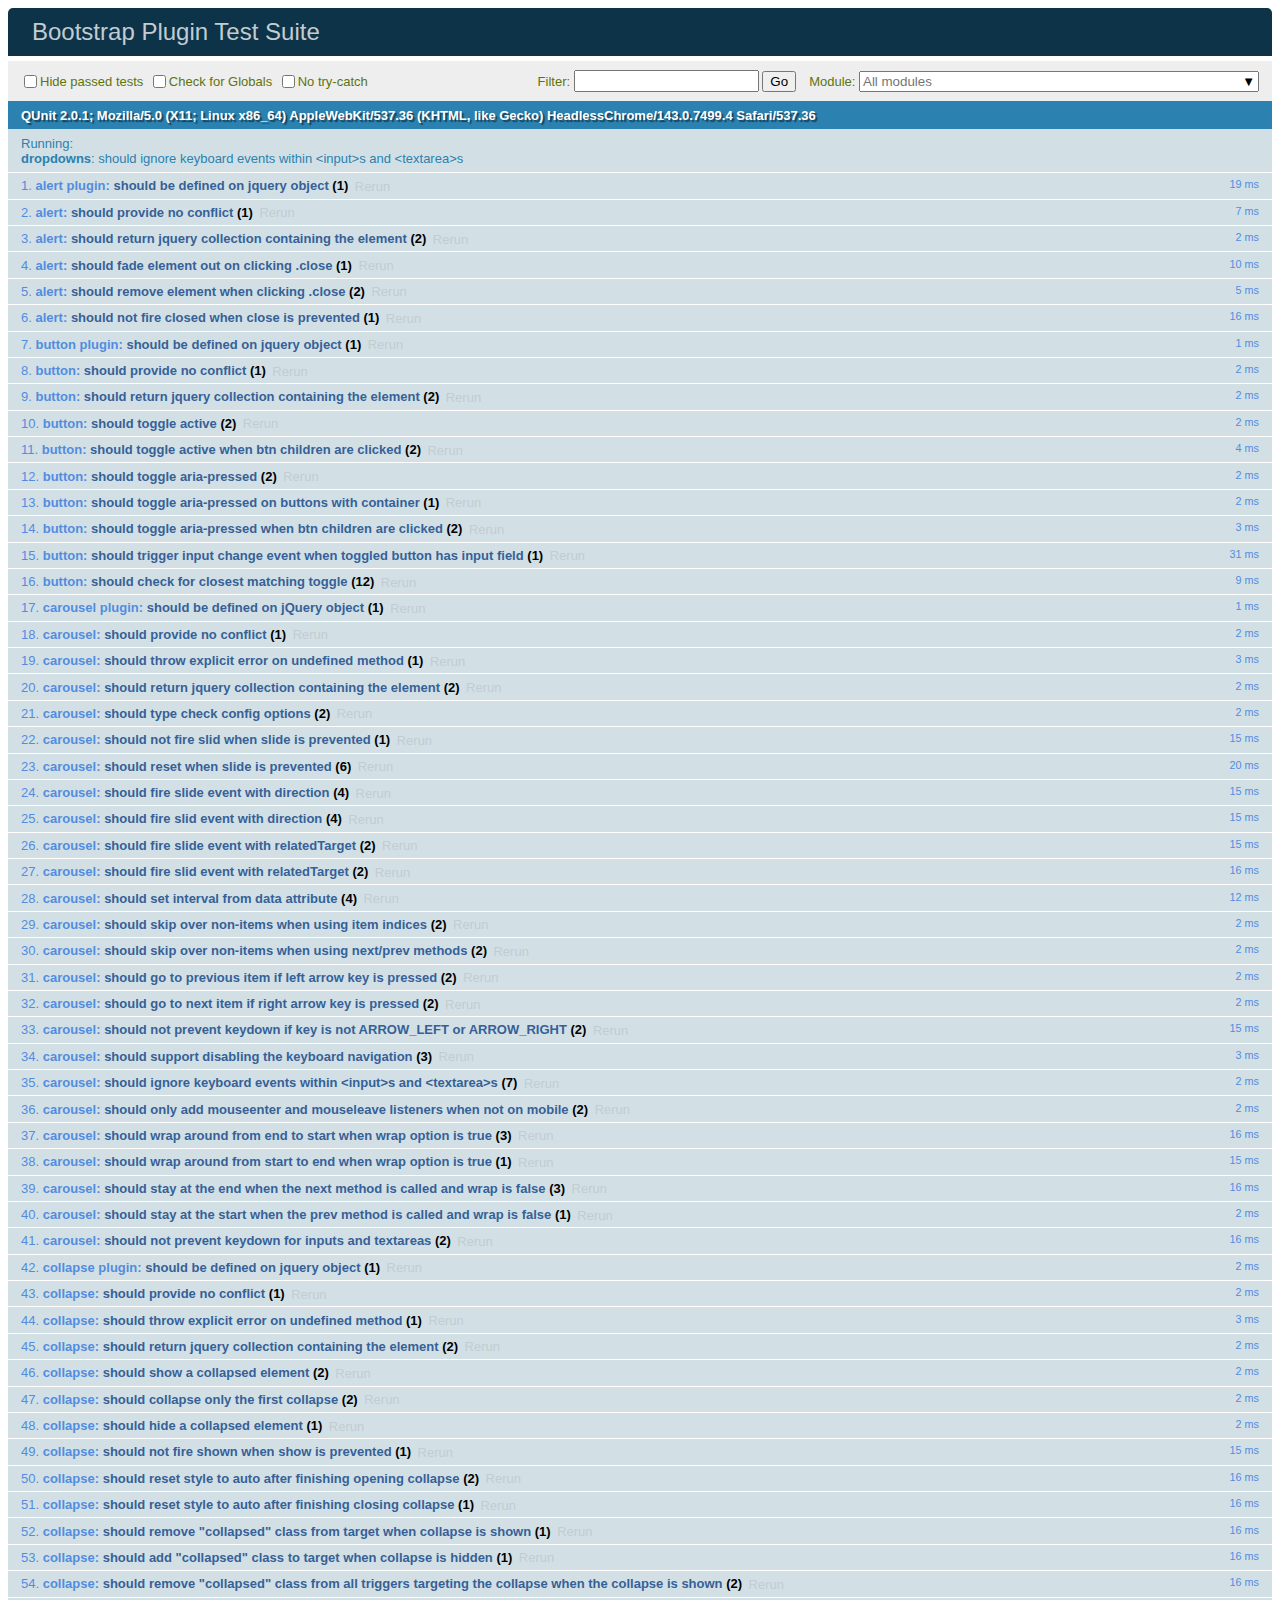
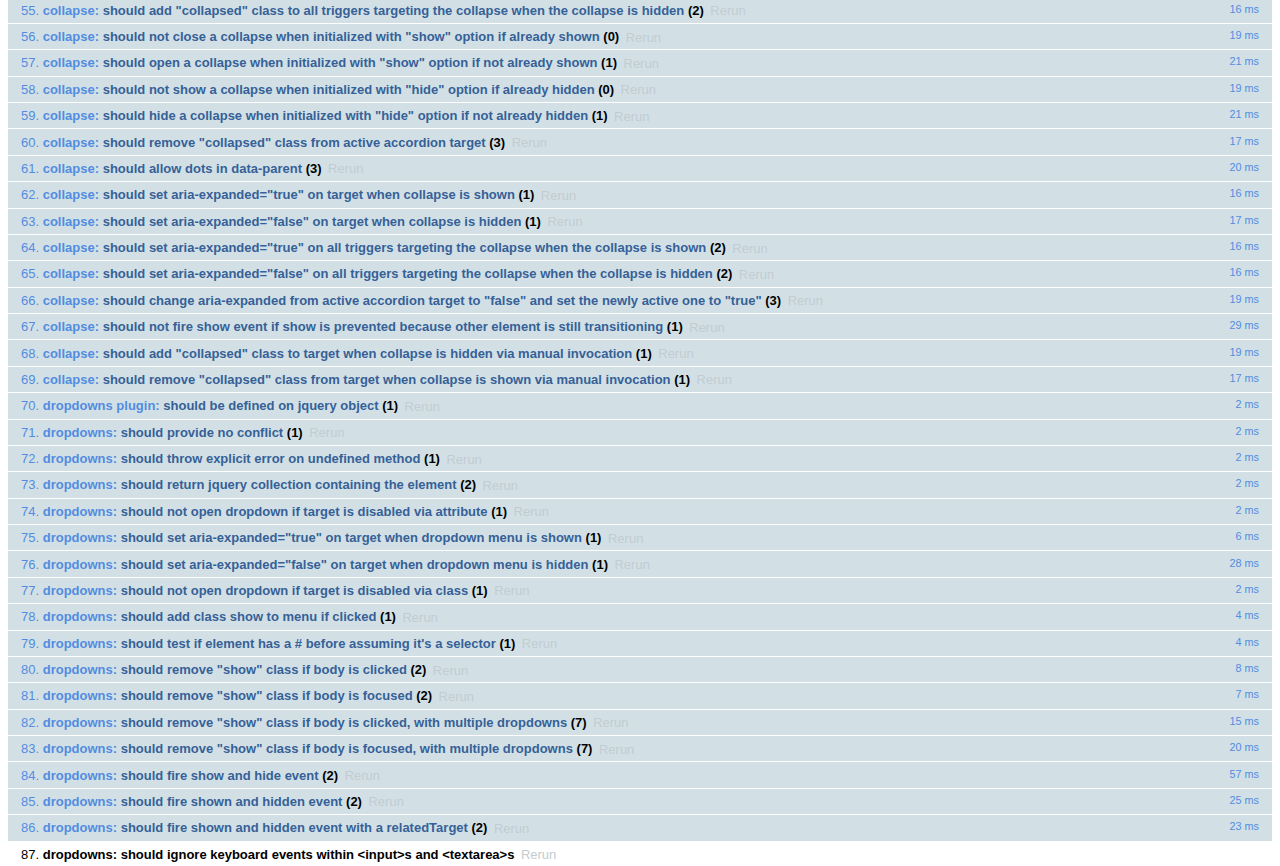
<file: bootstrap-4.0.0-alpha.6/js/tests/index.html>
<!DOCTYPE html>
<html>
  <head>
    <meta charset="utf-8">
    <title>Bootstrap Plugin Test Suite</title>
    <meta name="viewport" content="width=device-width, initial-scale=1">

    <!-- jQuery -->
    <script src="../../docs/assets/js/vendor/jquery-slim.min.js"></script>
    <script src="../../docs/assets/js/vendor/tether.min.js"></script>
    <script>
      // Disable jQuery event aliases to ensure we don't accidentally use any of them
      (function () {
        var eventAliases = [
          'blur',
          'focus',
          'focusin',
          'focusout',
          'load',
          'resize',
          'scroll',
          'unload',
          'click',
          'dblclick',
          'mousedown',
          'mouseup',
          'mousemove',
          'mouseover',
          'mouseout',
          'mouseenter',
          'mouseleave',
          'change',
          'select',
          'submit',
          'keydown',
          'keypress',
          'keyup',
          'error',
          'contextmenu',
          'hover',
          'bind',
          'unbind',
          'delegate',
          'undelegate'
        ]
        for (var i = 0; i < eventAliases.length; i++) {
          var eventAlias = eventAliases[i]
          $.fn[eventAlias] = function () {
            throw new Error('Using the ".' + eventAlias + '()" method is not allowed, so that Bootstrap can be compatible with custom jQuery builds which exclude the "event aliases" module that defines said method. See https://github.com/twbs/bootstrap/blob/master/CONTRIBUTING.md#js')
          }
        }
      })()
    </script>

    <!-- QUnit -->
    <link rel="stylesheet" href="vendor/qunit.css" media="screen">
    <script src="vendor/qunit.js"></script>
    <script>
      // See https://github.com/axemclion/grunt-saucelabs#test-result-details-with-qunit
      var log = []
      // Require assert.expect in each test
      QUnit.config.requireExpects = true
      QUnit.done(function (testResults) {
        var tests = []
        for (var i = 0, len = log.length; i < len; i++) {
          var details = log[i]
          tests.push({
            name: details.name,
            result: details.result,
            expected: details.expected,
            actual: details.actual,
            source: details.source
          })
        }
        testResults.tests = tests

        window.global_test_results = testResults
      })

      QUnit.testStart(function (testDetails) {
        $(window).scrollTop(0)
        QUnit.log(function (details) {
          if (!details.result) {
            details.name = testDetails.name
            log.push(details)
          }
        })
      })

      // Cleanup
      QUnit.testDone(function () {
        $('#qunit-fixture').empty()
        $('#modal-test, .modal-backdrop').remove()
      })

      // Display fixture on-screen on iOS to avoid false positives
      if (/iPhone|iPad|iPod/.test(navigator.userAgent)) {
        QUnit.begin(function() {
          $('#qunit-fixture').css({ top: 0, left: 0 })
        })

        QUnit.done(function () {
          $('#qunit-fixture').css({ top: '', left: '' })
        })
      }

      // Disable deprecated global QUnit method aliases in preparation for QUnit v2
      (function () {
        var methodNames = [
          'async',
          'asyncTest',
          'deepEqual',
          'equal',
          'expect',
          'module',
          'notDeepEqual',
          'notEqual',
          'notPropEqual',
          'notStrictEqual',
          'ok',
          'propEqual',
          'push',
          'start',
          'stop',
          'strictEqual',
          'test',
          'throws'
        ];
        for (var i = 0; i < methodNames.length; i++) {
          var methodName = methodNames[i];
          window[methodName] = undefined;
        }
      })();
    </script>

    <!-- es6 Plugin sources -->
    <script src="../../js/dist/util.js"></script>
    <script src="../../js/dist/alert.js"></script>
    <script src="../../js/dist/button.js"></script>
    <script src="../../js/dist/carousel.js"></script>
    <script src="../../js/dist/collapse.js"></script>
    <script src="../../js/dist/dropdown.js"></script>
    <script src="../../js/dist/modal.js"></script>
    <script src="../../js/dist/scrollspy.js"></script>
    <script src="../../js/dist/tab.js"></script>
    <script src="../../js/dist/tooltip.js"></script>
    <script src="../../js/dist/popover.js"></script>

    <!-- Unit tests -->
    <script src="unit/alert.js"></script>
    <script src="unit/button.js"></script>
    <script src="unit/carousel.js"></script>
    <script src="unit/collapse.js"></script>
    <script src="unit/dropdown.js"></script>
    <script src="unit/modal.js"></script>
    <script src="unit/scrollspy.js"></script>
    <script src="unit/tab.js"></script>
    <script src="unit/tooltip.js"></script>
    <script src="unit/popover.js"></script>

  </head>
  <body>
    <div id="qunit-container">
      <div id="qunit"></div>
      <div id="qunit-fixture"></div>
    </div>
  </body>
</html>
</file>
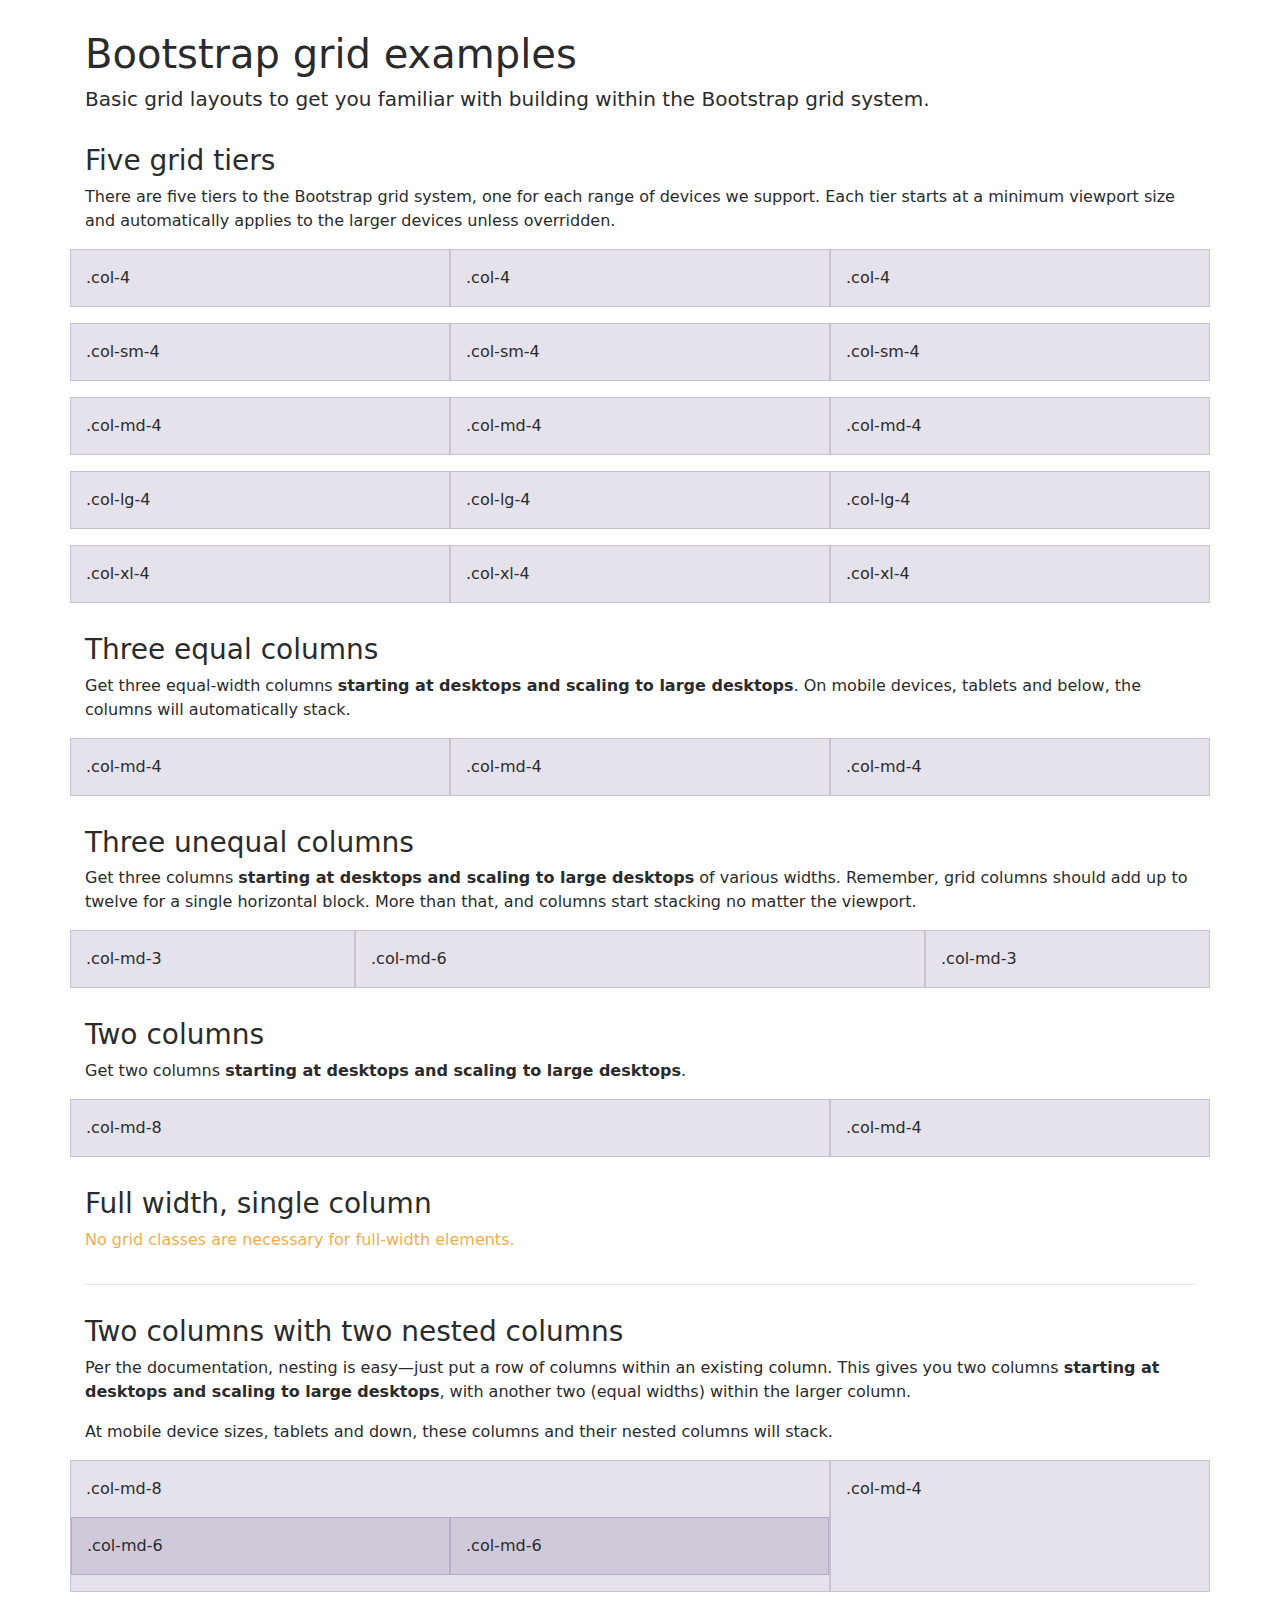
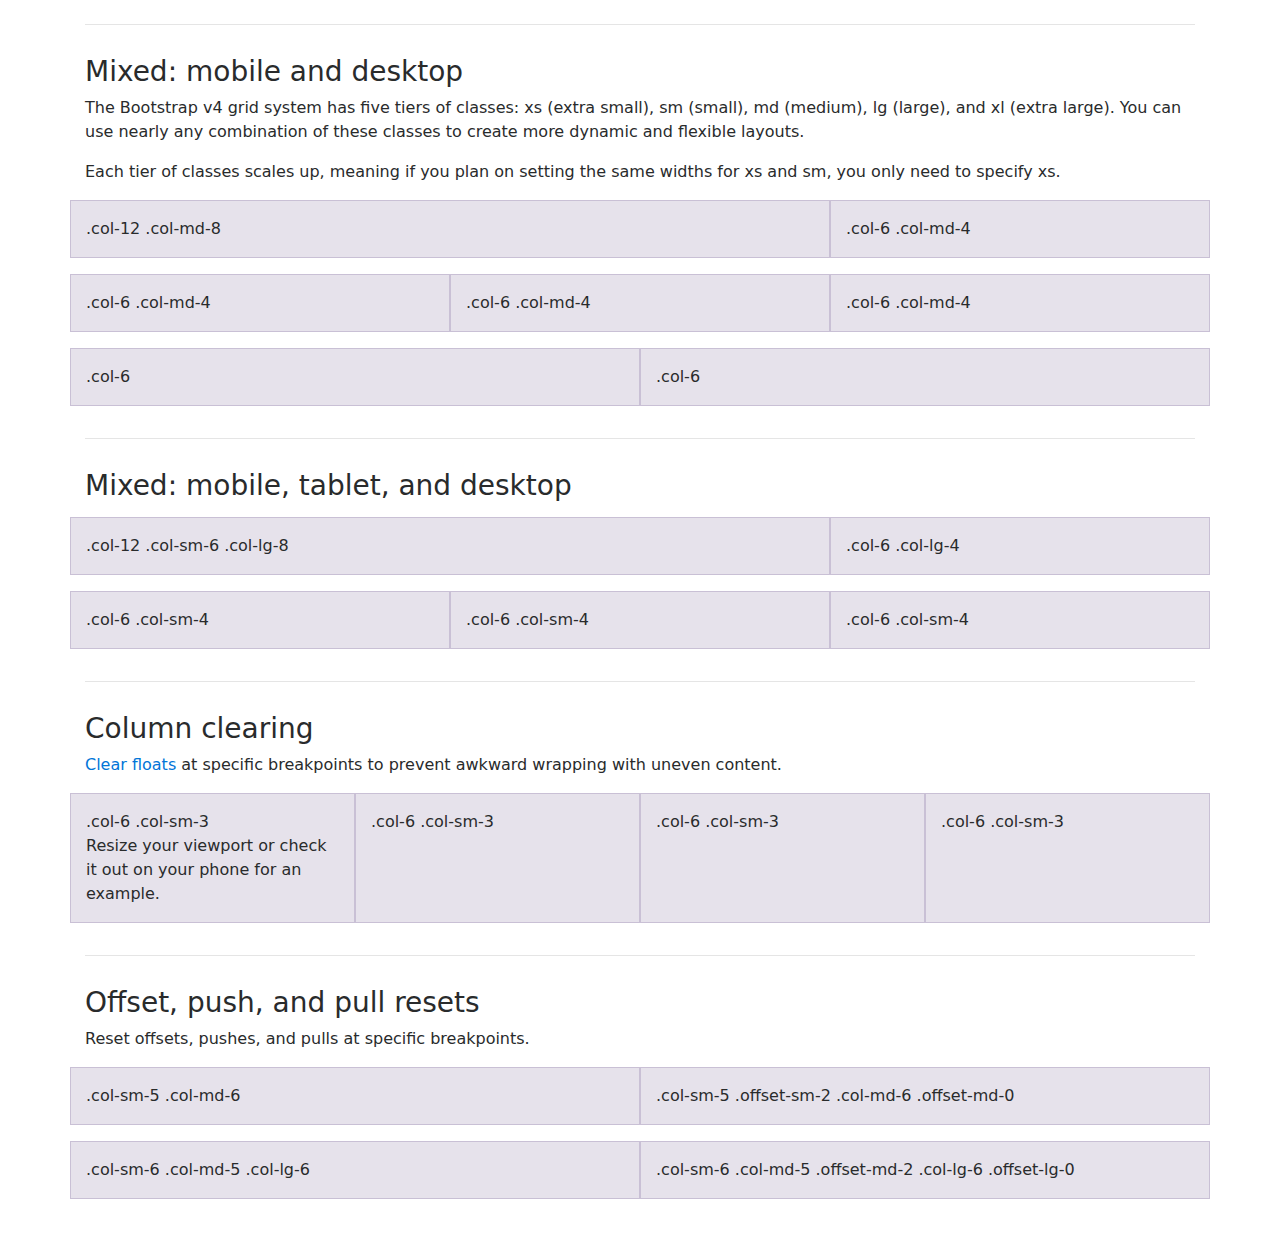
<file: bootstrap-4.0.0-alpha.6/docs/examples/grid/index.html>
<!DOCTYPE html>
<html lang="en">
  <head>
    <meta charset="utf-8">
    <meta name="viewport" content="width=device-width, initial-scale=1, shrink-to-fit=no">
    <meta name="description" content="">
    <meta name="author" content="">
    <link rel="icon" href="../../favicon.ico">

    <title>Grid Template for Bootstrap</title>

    <!-- Bootstrap core CSS -->
    <link href="../../dist/css/bootstrap.min.css" rel="stylesheet">

    <!-- Custom styles for this template -->
    <link href="grid.css" rel="stylesheet">
  </head>

  <body>
    <div class="container">

      <h1>Bootstrap grid examples</h1>
      <p class="lead">Basic grid layouts to get you familiar with building within the Bootstrap grid system.</p>

      <h3>Five grid tiers</h3>
      <p>There are five tiers to the Bootstrap grid system, one for each range of devices we support. Each tier starts at a minimum viewport size and automatically applies to the larger devices unless overridden.</p>

      <div class="row">
        <div class="col-4">.col-4</div>
        <div class="col-4">.col-4</div>
        <div class="col-4">.col-4</div>
      </div>

      <div class="row">
        <div class="col-sm-4">.col-sm-4</div>
        <div class="col-sm-4">.col-sm-4</div>
        <div class="col-sm-4">.col-sm-4</div>
      </div>

      <div class="row">
        <div class="col-md-4">.col-md-4</div>
        <div class="col-md-4">.col-md-4</div>
        <div class="col-md-4">.col-md-4</div>
      </div>

      <div class="row">
        <div class="col-lg-4">.col-lg-4</div>
        <div class="col-lg-4">.col-lg-4</div>
        <div class="col-lg-4">.col-lg-4</div>
      </div>

      <div class="row">
        <div class="col-xl-4">.col-xl-4</div>
        <div class="col-xl-4">.col-xl-4</div>
        <div class="col-xl-4">.col-xl-4</div>
      </div>

      <h3>Three equal columns</h3>
      <p>Get three equal-width columns <strong>starting at desktops and scaling to large desktops</strong>. On mobile devices, tablets and below, the columns will automatically stack.</p>
      <div class="row">
        <div class="col-md-4">.col-md-4</div>
        <div class="col-md-4">.col-md-4</div>
        <div class="col-md-4">.col-md-4</div>
      </div>

      <h3>Three unequal columns</h3>
      <p>Get three columns <strong>starting at desktops and scaling to large desktops</strong> of various widths. Remember, grid columns should add up to twelve for a single horizontal block. More than that, and columns start stacking no matter the viewport.</p>
      <div class="row">
        <div class="col-md-3">.col-md-3</div>
        <div class="col-md-6">.col-md-6</div>
        <div class="col-md-3">.col-md-3</div>
      </div>

      <h3>Two columns</h3>
      <p>Get two columns <strong>starting at desktops and scaling to large desktops</strong>.</p>
      <div class="row">
        <div class="col-md-8">.col-md-8</div>
        <div class="col-md-4">.col-md-4</div>
      </div>

      <h3>Full width, single column</h3>
      <p class="text-warning">No grid classes are necessary for full-width elements.</p>

      <hr>

      <h3>Two columns with two nested columns</h3>
      <p>Per the documentation, nesting is easy—just put a row of columns within an existing column. This gives you two columns <strong>starting at desktops and scaling to large desktops</strong>, with another two (equal widths) within the larger column.</p>
      <p>At mobile device sizes, tablets and down, these columns and their nested columns will stack.</p>
      <div class="row">
        <div class="col-md-8">
          .col-md-8
          <div class="row">
            <div class="col-md-6">.col-md-6</div>
            <div class="col-md-6">.col-md-6</div>
          </div>
        </div>
        <div class="col-md-4">.col-md-4</div>
      </div>

      <hr>

      <h3>Mixed: mobile and desktop</h3>
      <p>The Bootstrap v4 grid system has five tiers of classes: xs (extra small), sm (small), md (medium), lg (large), and xl (extra large). You can use nearly any combination of these classes to create more dynamic and flexible layouts.</p>
      <p>Each tier of classes scales up, meaning if you plan on setting the same widths for xs and sm, you only need to specify xs.</p>
      <div class="row">
        <div class="col-12 col-md-8">.col-12 .col-md-8</div>
        <div class="col-6 col-md-4">.col-6 .col-md-4</div>
      </div>
      <div class="row">
        <div class="col-6 col-md-4">.col-6 .col-md-4</div>
        <div class="col-6 col-md-4">.col-6 .col-md-4</div>
        <div class="col-6 col-md-4">.col-6 .col-md-4</div>
      </div>
      <div class="row">
        <div class="col-6">.col-6</div>
        <div class="col-6">.col-6</div>
      </div>

      <hr>

      <h3>Mixed: mobile, tablet, and desktop</h3>
      <p></p>
      <div class="row">
        <div class="col-12 col-sm-6 col-lg-8">.col-12 .col-sm-6 .col-lg-8</div>
        <div class="col-6 col-lg-4">.col-6 .col-lg-4</div>
      </div>
      <div class="row">
        <div class="col-6 col-sm-4">.col-6 .col-sm-4</div>
        <div class="col-6 col-sm-4">.col-6 .col-sm-4</div>
        <div class="col-6 col-sm-4">.col-6 .col-sm-4</div>
      </div>

      <hr>

      <h3>Column clearing</h3>
      <p><a href="../../layout/grid/#example-responsive-column-resets">Clear floats</a> at specific breakpoints to prevent awkward wrapping with uneven content.</p>
      <div class="row">
        <div class="col-6 col-sm-3">
          .col-6 .col-sm-3
          <br>
          Resize your viewport or check it out on your phone for an example.
        </div>
        <div class="col-6 col-sm-3">.col-6 .col-sm-3</div>

        <!-- Add the extra clearfix for only the required viewport -->
        <div class="clearfix hidden-sm-up"></div>

        <div class="col-6 col-sm-3">.col-6 .col-sm-3</div>
        <div class="col-6 col-sm-3">.col-6 .col-sm-3</div>
      </div>

      <hr>

      <h3>Offset, push, and pull resets</h3>
      <p>Reset offsets, pushes, and pulls at specific breakpoints.</p>
      <div class="row">
        <div class="col-sm-5 col-md-6">.col-sm-5 .col-md-6</div>
        <div class="col-sm-5 offset-sm-2 col-md-6 offset-md-0">.col-sm-5 .offset-sm-2 .col-md-6 .offset-md-0</div>
      </div>
      <div class="row">
        <div class="col-sm-6 col-md-5 col-lg-6">.col-sm-6 .col-md-5 .col-lg-6</div>
        <div class="col-sm-6 col-md-5 offset-md-2 col-lg-6 offset-lg-0">.col-sm-6 .col-md-5 .offset-md-2 .col-lg-6 .offset-lg-0</div>
      </div>

    </div> <!-- /container -->

    <!-- Bootstrap core JavaScript
    ================================================== -->
    <!-- Placed at the end of the document so the pages load faster -->
    <!-- IE10 viewport hack for Surface/desktop Windows 8 bug -->
    <script src="../../assets/js/ie10-viewport-bug-workaround.js"></script>
  </body>
</html>
</file>
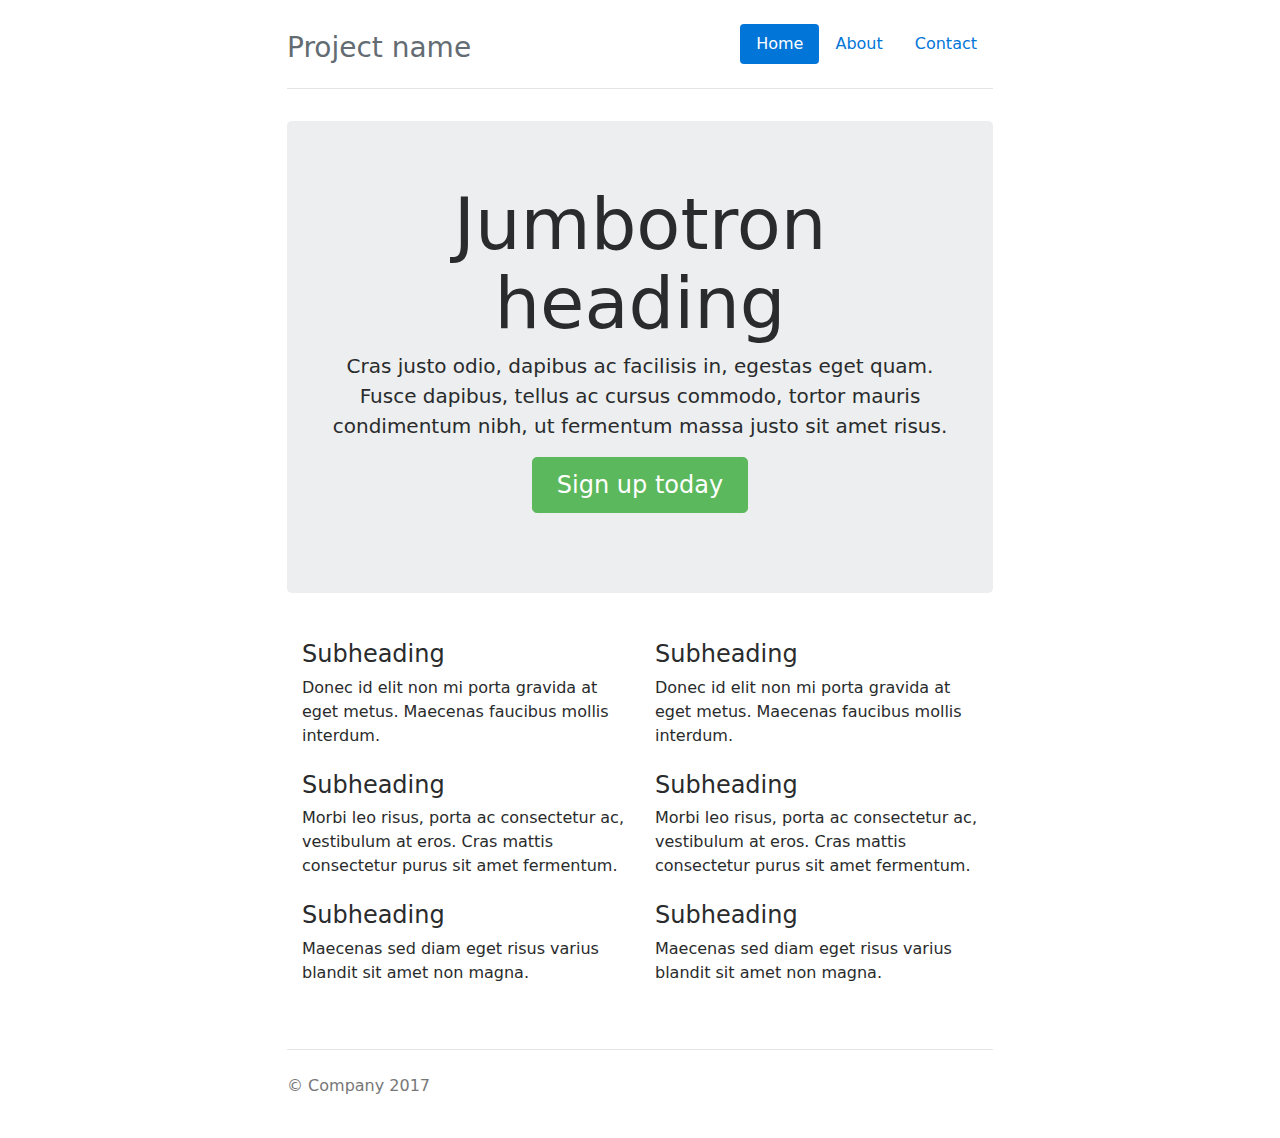
<file: bootstrap-4.0.0-alpha.6/docs/examples/narrow-jumbotron/index.html>
<!DOCTYPE html>
<html lang="en">
  <head>
    <meta charset="utf-8">
    <meta name="viewport" content="width=device-width, initial-scale=1, shrink-to-fit=no">
    <meta name="description" content="">
    <meta name="author" content="">
    <link rel="icon" href="../../favicon.ico">

    <title>Narrow Jumbotron Template for Bootstrap</title>

    <!-- Bootstrap core CSS -->
    <link href="../../dist/css/bootstrap.min.css" rel="stylesheet">

    <!-- Custom styles for this template -->
    <link href="narrow-jumbotron.css" rel="stylesheet">
  </head>

  <body>

    <div class="container">
      <div class="header clearfix">
        <nav>
          <ul class="nav nav-pills float-right">
            <li class="nav-item">
              <a class="nav-link active" href="#">Home <span class="sr-only">(current)</span></a>
            </li>
            <li class="nav-item">
              <a class="nav-link" href="#">About</a>
            </li>
            <li class="nav-item">
              <a class="nav-link" href="#">Contact</a>
            </li>
          </ul>
        </nav>
        <h3 class="text-muted">Project name</h3>
      </div>

      <div class="jumbotron">
        <h1 class="display-3">Jumbotron heading</h1>
        <p class="lead">Cras justo odio, dapibus ac facilisis in, egestas eget quam. Fusce dapibus, tellus ac cursus commodo, tortor mauris condimentum nibh, ut fermentum massa justo sit amet risus.</p>
        <p><a class="btn btn-lg btn-success" href="#" role="button">Sign up today</a></p>
      </div>

      <div class="row marketing">
        <div class="col-lg-6">
          <h4>Subheading</h4>
          <p>Donec id elit non mi porta gravida at eget metus. Maecenas faucibus mollis interdum.</p>

          <h4>Subheading</h4>
          <p>Morbi leo risus, porta ac consectetur ac, vestibulum at eros. Cras mattis consectetur purus sit amet fermentum.</p>

          <h4>Subheading</h4>
          <p>Maecenas sed diam eget risus varius blandit sit amet non magna.</p>
        </div>

        <div class="col-lg-6">
          <h4>Subheading</h4>
          <p>Donec id elit non mi porta gravida at eget metus. Maecenas faucibus mollis interdum.</p>

          <h4>Subheading</h4>
          <p>Morbi leo risus, porta ac consectetur ac, vestibulum at eros. Cras mattis consectetur purus sit amet fermentum.</p>

          <h4>Subheading</h4>
          <p>Maecenas sed diam eget risus varius blandit sit amet non magna.</p>
        </div>
      </div>

      <footer class="footer">
        <p>&copy; Company 2017</p>
      </footer>

    </div> <!-- /container -->

    <!-- Bootstrap core JavaScript
    ================================================== -->
    <!-- Placed at the end of the document so the pages load faster -->
    <!-- IE10 viewport hack for Surface/desktop Windows 8 bug -->
    <script src="../../assets/js/ie10-viewport-bug-workaround.js"></script>
  </body>
</html>
</file>
<file: bootstrap-4.0.0-alpha.6/docs/examples/grid/grid.css>
body {
  padding-top: 2rem;
  padding-bottom: 2rem;
}

h3 {
  margin-top: 2rem;
}

.row {
  margin-bottom: 1rem;
}
.row .row {
  margin-top: 1rem;
  margin-bottom: 0;
}
[class*="col-"] {
  padding-top: 1rem;
  padding-bottom: 1rem;
  background-color: rgba(86,61,124,.15);
  border: 1px solid rgba(86,61,124,.2);
}

hr {
  margin-top: 2rem;
  margin-bottom: 2rem;
}
</file>
<file: bootstrap-4.0.0-alpha.6/docs/examples/narrow-jumbotron/narrow-jumbotron.css>
/* Space out content a bit */
body {
  padding-top: 1.5rem;
  padding-bottom: 1.5rem;
}

/* Everything but the jumbotron gets side spacing for mobile first views */
.header,
.marketing,
.footer {
  padding-right: 1rem;
  padding-left: 1rem;
}

/* Custom page header */
.header {
  padding-bottom: 1rem;
  border-bottom: .05rem solid #e5e5e5;
}
/* Make the masthead heading the same height as the navigation */
.header h3 {
  margin-top: 0;
  margin-bottom: 0;
  line-height: 3rem;
}

/* Custom page footer */
.footer {
  padding-top: 1.5rem;
  color: #777;
  border-top: .05rem solid #e5e5e5;
}

/* Customize container */
@media (min-width: 48em) {
  .container {
    max-width: 46rem;
  }
}
.container-narrow > hr {
  margin: 2rem 0;
}

/* Main marketing message and sign up button */
.jumbotron {
  text-align: center;
  border-bottom: .05rem solid #e5e5e5;
}
.jumbotron .btn {
  padding: .75rem 1.5rem;
  font-size: 1.5rem;
}

/* Supporting marketing content */
.marketing {
  margin: 3rem 0;
}
.marketing p + h4 {
  margin-top: 1.5rem;
}

/* Responsive: Portrait tablets and up */
@media screen and (min-width: 48em) {
  /* Remove the padding we set earlier */
  .header,
  .marketing,
  .footer {
    padding-right: 0;
    padding-left: 0;
  }
  /* Space out the masthead */
  .header {
    margin-bottom: 2rem;
  }
  /* Remove the bottom border on the jumbotron for visual effect */
  .jumbotron {
    border-bottom: 0;
  }
}
</file>
<file: bootstrap-4.0.0-alpha.6/js/tests/vendor/qunit.css>
/*!
 * QUnit 2.0.1
 * https://qunitjs.com/
 *
 * Copyright jQuery Foundation and other contributors
 * Released under the MIT license
 * https://jquery.org/license
 *
 * Date: 2016-07-23T19:39Z
 */

/** Font Family and Sizes */

#qunit-tests, #qunit-header, #qunit-banner, #qunit-testrunner-toolbar, #qunit-filteredTest, #qunit-userAgent, #qunit-testresult {
	font-family: "Helvetica Neue Light", "HelveticaNeue-Light", "Helvetica Neue", Calibri, Helvetica, Arial, sans-serif;
}

#qunit-testrunner-toolbar, #qunit-filteredTest, #qunit-userAgent, #qunit-testresult, #qunit-tests li { font-size: small; }
#qunit-tests { font-size: smaller; }


/** Resets */

#qunit-tests, #qunit-header, #qunit-banner, #qunit-filteredTest, #qunit-userAgent, #qunit-testresult, #qunit-modulefilter {
	margin: 0;
	padding: 0;
}


/** Header (excluding toolbar) */

#qunit-header {
	padding: 0.5em 0 0.5em 1em;

	color: #8699A4;
	background-color: #0D3349;

	font-size: 1.5em;
	line-height: 1em;
	font-weight: 400;

	border-radius: 5px 5px 0 0;
}

#qunit-header a {
	text-decoration: none;
	color: #C2CCD1;
}

#qunit-header a:hover,
#qunit-header a:focus {
	color: #FFF;
}

#qunit-banner {
	height: 5px;
}

#qunit-filteredTest {
	padding: 0.5em 1em 0.5em 1em;
	color: #366097;
	background-color: #F4FF77;
}

#qunit-userAgent {
	padding: 0.5em 1em 0.5em 1em;
	color: #FFF;
	background-color: #2B81AF;
	text-shadow: rgba(0, 0, 0, 0.5) 2px 2px 1px;
}


/** Toolbar */

#qunit-testrunner-toolbar {
	padding: 0.5em 1em 0.5em 1em;
	color: #5E740B;
	background-color: #EEE;
}

#qunit-testrunner-toolbar .clearfix {
	height: 0;
	clear: both;
}

#qunit-testrunner-toolbar label {
	display: inline-block;
}

#qunit-testrunner-toolbar input[type=checkbox],
#qunit-testrunner-toolbar input[type=radio] {
	margin: 3px;
	vertical-align: -2px;
}

#qunit-testrunner-toolbar input[type=text] {
	box-sizing: border-box;
	height: 1.6em;
}

.qunit-url-config,
.qunit-filter,
#qunit-modulefilter {
	display: inline-block;
	line-height: 2.1em;
}

.qunit-filter,
#qunit-modulefilter {
	float: right;
	position: relative;
	margin-left: 1em;
}

.qunit-url-config label {
	margin-right: 0.5em;
}

#qunit-modulefilter-search {
	box-sizing: border-box;
	width: 400px;
}

#qunit-modulefilter-search-container:after {
	position: absolute;
	right: 0.3em;
	content: "\25bc";
	color: black;
}

#qunit-modulefilter-dropdown {
	/* align with #qunit-modulefilter-search */
	box-sizing: border-box;
	width: 400px;
	position: absolute;
	right: 0;
	top: 50%;
	margin-top: 0.8em;

	border: 1px solid #D3D3D3;
	border-top: none;
	border-radius: 0 0 .25em .25em;
	color: #000;
	background-color: #F5F5F5;
	z-index: 99;
}

#qunit-modulefilter-dropdown a {
	color: inherit;
	text-decoration: none;
}

#qunit-modulefilter-dropdown .clickable.checked {
	font-weight: bold;
	color: #000;
	background-color: #D2E0E6;
}

#qunit-modulefilter-dropdown .clickable:hover {
	color: #FFF;
	background-color: #0D3349;
}

#qunit-modulefilter-actions {
	display: block;
	overflow: auto;

	/* align with #qunit-modulefilter-dropdown-list */
	font: smaller/1.5em sans-serif;
}

#qunit-modulefilter-dropdown #qunit-modulefilter-actions > * {
	box-sizing: border-box;
	max-height: 2.8em;
	display: block;
	padding: 0.4em;
}

#qunit-modulefilter-dropdown #qunit-modulefilter-actions > button {
	float: right;
	font: inherit;
}

#qunit-modulefilter-dropdown #qunit-modulefilter-actions > :last-child {
	/* insert padding to align with checkbox margins */
	padding-left: 3px;
}

#qunit-modulefilter-dropdown-list {
	max-height: 200px;
	overflow-y: auto;
	margin: 0;
	border-top: 2px groove threedhighlight;
	padding: 0.4em 0 0;
	font: smaller/1.5em sans-serif;
}

#qunit-modulefilter-dropdown-list li {
	white-space: nowrap;
	overflow: hidden;
	text-overflow: ellipsis;
}

#qunit-modulefilter-dropdown-list .clickable {
	display: block;
	padding-left: 0.15em;
}


/** Tests: Pass/Fail */

#qunit-tests {
	list-style-position: inside;
}

#qunit-tests li {
	padding: 0.4em 1em 0.4em 1em;
	border-bottom: 1px solid #FFF;
	list-style-position: inside;
}

#qunit-tests > li {
	display: none;
}

#qunit-tests li.running,
#qunit-tests li.pass,
#qunit-tests li.fail,
#qunit-tests li.skipped {
	display: list-item;
}

#qunit-tests.hidepass {
	position: relative;
}

#qunit-tests.hidepass li.running,
#qunit-tests.hidepass li.pass {
	visibility: hidden;
	position: absolute;
	width:   0;
	height:  0;
	padding: 0;
	border:  0;
	margin:  0;
}

#qunit-tests li strong {
	cursor: pointer;
}

#qunit-tests li.skipped strong {
	cursor: default;
}

#qunit-tests li a {
	padding: 0.5em;
	color: #C2CCD1;
	text-decoration: none;
}

#qunit-tests li p a {
	padding: 0.25em;
	color: #6B6464;
}
#qunit-tests li a:hover,
#qunit-tests li a:focus {
	color: #000;
}

#qunit-tests li .runtime {
	float: right;
	font-size: smaller;
}

.qunit-assert-list {
	margin-top: 0.5em;
	padding: 0.5em;

	background-color: #FFF;

	border-radius: 5px;
}

.qunit-source {
	margin: 0.6em 0 0.3em;
}

.qunit-collapsed {
	display: none;
}

#qunit-tests table {
	border-collapse: collapse;
	margin-top: 0.2em;
}

#qunit-tests th {
	text-align: right;
	vertical-align: top;
	padding: 0 0.5em 0 0;
}

#qunit-tests td {
	vertical-align: top;
}

#qunit-tests pre {
	margin: 0;
	white-space: pre-wrap;
	word-wrap: break-word;
}

#qunit-tests del {
	color: #374E0C;
	background-color: #E0F2BE;
	text-decoration: none;
}

#qunit-tests ins {
	color: #500;
	background-color: #FFCACA;
	text-decoration: none;
}

/*** Test Counts */

#qunit-tests b.counts                       { color: #000; }
#qunit-tests b.passed                       { color: #5E740B; }
#qunit-tests b.failed                       { color: #710909; }

#qunit-tests li li {
	padding: 5px;
	background-color: #FFF;
	border-bottom: none;
	list-style-position: inside;
}

/*** Passing Styles */

#qunit-tests li li.pass {
	color: #3C510C;
	background-color: #FFF;
	border-left: 10px solid #C6E746;
}

#qunit-tests .pass                          { color: #528CE0; background-color: #D2E0E6; }
#qunit-tests .pass .test-name               { color: #366097; }

#qunit-tests .pass .test-actual,
#qunit-tests .pass .test-expected           { color: #999; }

#qunit-banner.qunit-pass                    { background-color: #C6E746; }

/*** Failing Styles */

#qunit-tests li li.fail {
	color: #710909;
	background-color: #FFF;
	border-left: 10px solid #EE5757;
	white-space: pre;
}

#qunit-tests > li:last-child {
	border-radius: 0 0 5px 5px;
}

#qunit-tests .fail                          { color: #000; background-color: #EE5757; }
#qunit-tests .fail .test-name,
#qunit-tests .fail .module-name             { color: #000; }

#qunit-tests .fail .test-actual             { color: #EE5757; }
#qunit-tests .fail .test-expected           { color: #008000; }

#qunit-banner.qunit-fail                    { background-color: #EE5757; }

/*** Skipped tests */

#qunit-tests .skipped {
	background-color: #EBECE9;
}

#qunit-tests .qunit-skipped-label {
	background-color: #F4FF77;
	display: inline-block;
	font-style: normal;
	color: #366097;
	line-height: 1.8em;
	padding: 0 0.5em;
	margin: -0.4em 0.4em -0.4em 0;
}

/** Result */

#qunit-testresult {
	padding: 0.5em 1em 0.5em 1em;

	color: #2B81AF;
	background-color: #D2E0E6;

	border-bottom: 1px solid #FFF;
}
#qunit-testresult .module-name {
	font-weight: 700;
}

/** Fixture */

#qunit-fixture {
	position: absolute;
	top: -10000px;
	left: -10000px;
	width: 1000px;
	height: 1000px;
}
</file>
